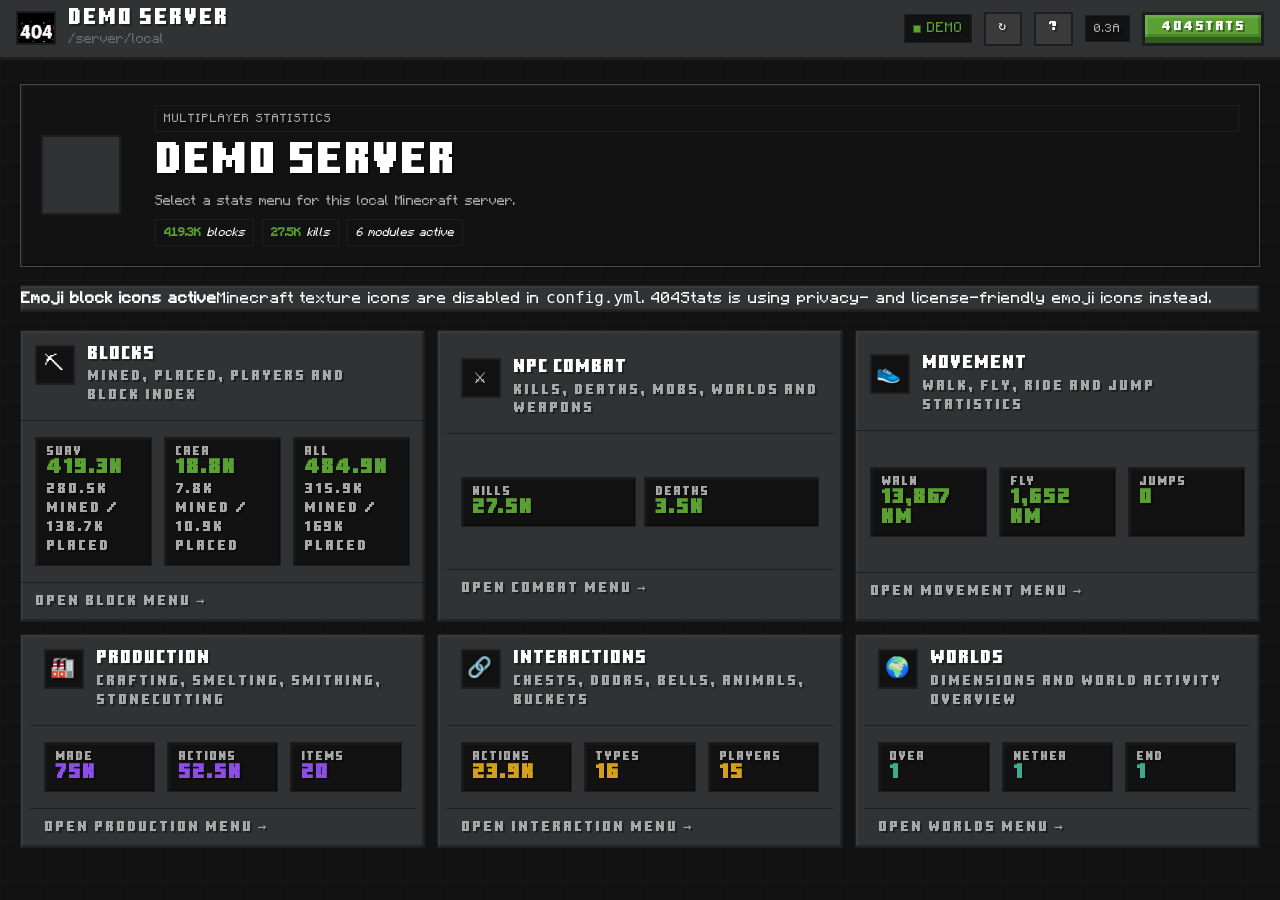
<file: index.html>
<!doctype html>
<html lang="en">
<head>
  <meta charset="UTF-8" />
  <meta name="viewport" content="width=device-width, initial-scale=1.0, viewport-fit=cover" />
  <title>404Stats Demo</title>
  <meta name="theme-color" content="#030507" />
  <link rel="stylesheet" href="styles.css?v=demosite-v1" />
</head>
<body>
  <div class="grid-bg"></div>
  <header class="topbar">
    <div class="brand">
      <div class="logo"><img src="logo-404.svg" alt="404Stats logo" /></div>
      <div><h1 id="serverName">404Stats Demo</h1><p id="serverPath">/server/local</p></div>
    </div>
    <div class="topbar-controls">
      <div class="server-status" id="serverStatus" title="Demo mode — static data, no real server behind this.">
        <span class="status-dot"></span><span class="status-label">Demo</span>
      </div>
      <div class="top-actions"><button class="ghost" id="refreshBtn" title="Refresh page">↻</button><button class="ghost" id="aboutBtn" title="About 404Stats">?</button><span class="alpha-badge" id="versionBadge" title="Demo mode — static data, no real server behind this.">0.3a Demo</span><a class="pill" href="https://mcstats.404gnf.de" target="_blank" rel="noopener noreferrer">404Stats</a></div>
    </div>
  </header>
  <main class="page" id="app"></main>
  <div class="toast" id="toast"></div>
  <script src="demo.js?v=demosite-v1"></script>
</body>
</html>
</file>
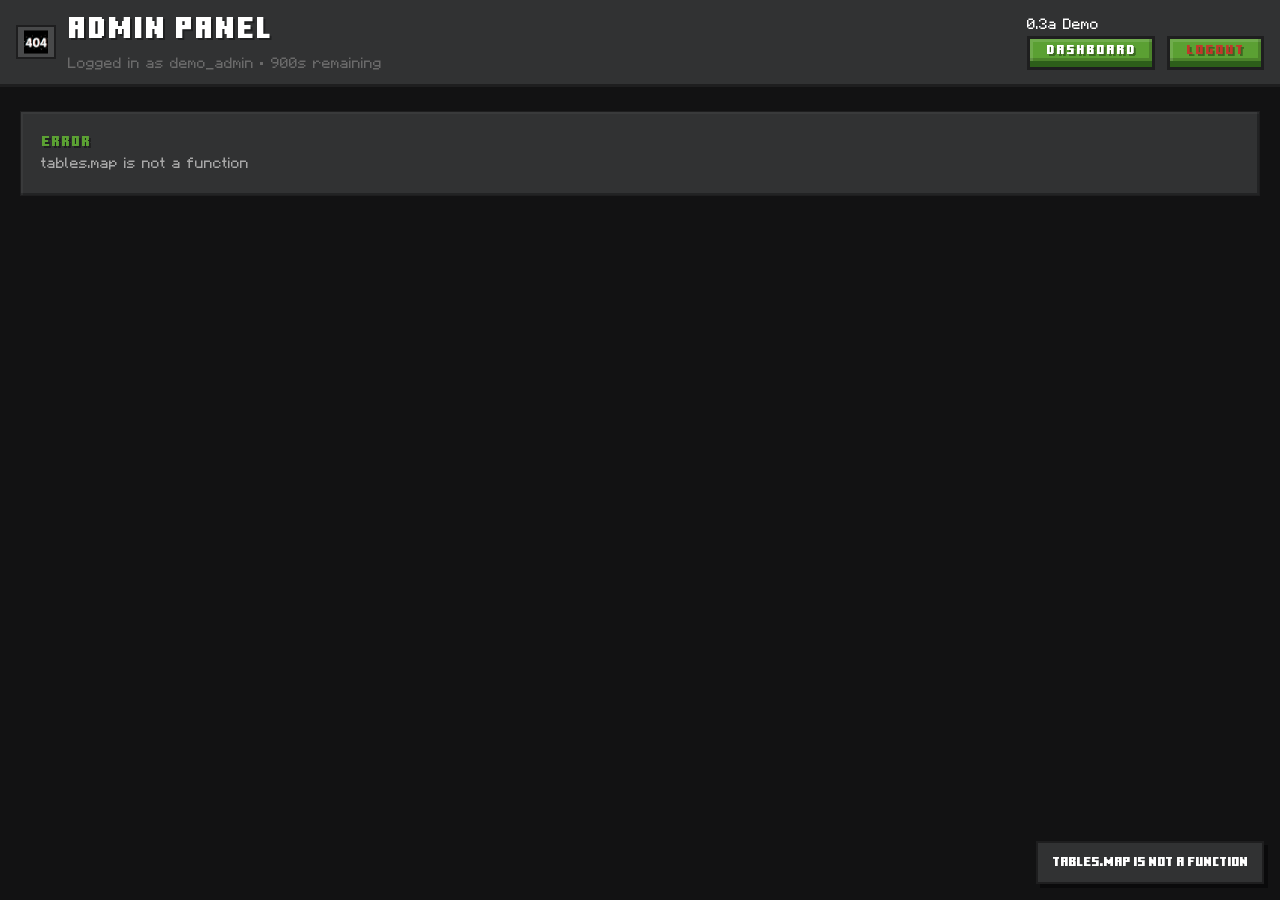
<file: admin/index.html>
<!doctype html>
<html lang="en">
<head>
  <meta charset="UTF-8" />
  <meta name="viewport" content="width=device-width, initial-scale=1.0, viewport-fit=cover" />
  <title>404Stats Admin Demo</title>
  <link rel="stylesheet" href="admin.css?v=demosite-v1" />
</head>
<body>
  <header class="topbar">
    <div class="brand"><div class="logo"><img src="../logo-404.svg" alt="404Stats logo" /></div><div><h1 id="headerTitle">Admin Panel</h1><p id="headerSub">Demo</p></div></div>
    <div class="topbar-right"><span class="alpha-badge" title="Demo mode — static data, no real server behind this.">0.3a Demo</span><div class="top-actions" id="topActions"></div></div>
  </header>
  <main class="page" id="app"></main>
  <div class="toast" id="toast"></div>
  <script src="admin.js?v=demosite-v1"></script>
</body>
</html>
</file>
<file: styles.css>
/* ============================================================
   404STATS — MINECRAFT DESIGN SYSTEM
   ============================================================ */

@font-face {
  font-family: 'MinecraftRegular';
  src: url('/fonts/Minecraft-Regular.otf') format('opentype');
  font-weight: 400;
  font-style: normal;
  font-display: swap;
}

@font-face {
  font-family: 'MinecraftTen';
  src: url('/fonts/Minecraft-Ten.ttf') format('truetype');
  font-weight: 400;
  font-style: normal;
  font-display: swap;
}

/* ---------- Design Tokens ---------- */
:root {
  --mc-bg: #121213;
  --mc-surface: #313233;
  --mc-surface-2: #3A3A3B;
  --mc-surface-3: #48494A;
  --mc-border: #1E1E1F;

  --mc-green: #5BA033;
  --mc-green-dark: #2D5E1A;
  --mc-purple: #8B4FE8;
  --mc-red: #C0392B;
  --mc-red-dark: #7A1A1A;
  --mc-yellow: #D4A017;
  --mc-aqua: #3BAA90;

  --mc-text: #FFFFFF;
  --mc-text-muted: #A8A8A8;
  --mc-text-dim: #6A6A6A;
  --mc-text-dark: #CCCCCC;

  --font-heading: 'MinecraftTen', monospace;
  --font-body: 'MinecraftRegular', monospace;
}

/* ---------- Base ---------- */
* { box-sizing: border-box; }
*::before,
*::after { box-sizing: border-box; }

html,
body,
button,
input,
select,
a {
  font-family: var(--font-body);
  -webkit-font-smoothing: none;
  font-smooth: never;
  text-rendering: optimizeSpeed;
  font-variant-numeric: tabular-nums;
}

img,
.logo,
.avatar,
.block-icon,
.module-icon,
.hero-icon-wrap,
.server-icon-wrap {
  image-rendering: pixelated;
}

body {
  margin: 0;
  min-height: 100vh;
  background: var(--mc-bg);
  color: var(--mc-text);
  font-size: 16px;
  line-height: 1.55;
  color-scheme: dark;
}

h1, h2, h3, p { margin: 0; }

h1, h2, h3,
.hero-title,
.stat-card strong,
.player-title h2,
.subpage-head h2,
.projects-title h2,
.project-detail-title h2,
.about-hero h2,
.world-detail-hero h2 {
  font-family: var(--font-heading);
  letter-spacing: 2px;
  text-shadow: 2px 2px 0 rgba(0, 0, 0, 0.35);
  color: var(--mc-text);
  font-weight: 400;
}

h1 { font-size: 22px; line-height: 1; overflow: hidden; text-overflow: ellipsis; white-space: nowrap; }

/* ---------- Grid Background ---------- */
.grid-bg {
  position: fixed;
  inset: 0;
  z-index: -1;
  background-image:
    linear-gradient(to right,  rgba(255,255,255,0.02) 1px, transparent 1px),
    linear-gradient(to bottom, rgba(255,255,255,0.02) 1px, transparent 1px);
  background-size: 40px 40px;
}

/* ---------- Glitch Text ---------- */
.glitch-text {
  position: relative;
  display: inline-block;
}
.glitch-text::before,
.glitch-text::after {
  content: attr(data-text);
  position: absolute;
  top: 0; left: 0;
  width: 100%;
  overflow: hidden;
  opacity: 0.85;
  will-change: transform, clip-path;
}
.glitch-text::before {
  color: var(--mc-green);
  transform: translate(-1px, 0);
  animation: glitch-1 4s infinite steps(1) alternate-reverse;
  z-index: -1;
}
.glitch-text::after {
  color: var(--mc-purple);
  transform: translate(1px, 0);
  animation: glitch-2 4.5s infinite steps(1) alternate-reverse;
  z-index: -2;
}
@keyframes glitch-1 {
  0%, 90%, 100% { clip-path: inset(0 0 0 0); transform: translate(-1px, 0); }
  92% { clip-path: inset(20% 0 60% 0); transform: translate(-2px, 0); }
  94% { clip-path: inset(50% 0 20% 0); transform: translate(-1px, 1px); }
  96% { clip-path: inset(10% 0 70% 0); transform: translate(0, -1px); }
  98% { clip-path: inset(70% 0 5% 0); transform: translate(-2px, 1px); }
}
@keyframes glitch-2 {
  0%, 90%, 100% { clip-path: inset(0 0 0 0); transform: translate(1px, 0); }
  92% { clip-path: inset(60% 0 20% 0); transform: translate(2px, 0); }
  94% { clip-path: inset(20% 0 50% 0); transform: translate(1px, -1px); }
  96% { clip-path: inset(70% 0 10% 0); transform: translate(0, 1px); }
  98% { clip-path: inset(5% 0 70% 0); transform: translate(2px, -1px); }
}

/* ---------- Topbar ---------- */
.topbar {
  min-height: 60px;
  padding: 8px 16px;
  display: flex;
  align-items: center;
  justify-content: space-between;
  gap: 16px;
  position: sticky;
  top: 0;
  z-index: 20;
  background: var(--mc-surface);
  border-bottom: 3px solid var(--mc-border);
}

.brand,
.topbar-controls,
.top-actions,
.module-top,
.player-title,
.world-card-header,
.project-card-title,
.project-detail-title,
.highlight-main,
.world-detail-hero,
.search-row,
.hero-row,
.projects-title,
.project-controls,
.project-footer-row,
.share-row,
.brand-links,
.about-chip-row,
.seg-stack {
  display: flex;
  align-items: center;
  gap: 12px;
}

.share-row,
.search-row { flex-wrap: wrap; }

.share-row { padding: 8px; }

.brand { min-width: 0; }
.brand > div:last-child { min-width: 0; }

.logo {
  width: 40px;
  height: 34px;
  flex: 0 0 40px;
  display: grid;
  place-items: center;
  overflow: hidden;
  background: var(--mc-surface-3);
  border: 2px solid var(--mc-border);
}
.logo img,
.hero-icon-wrap img,
.server-icon-wrap img,
.block-icon img,
.player-head {
  display: block;
  max-width: 100%;
  max-height: 100%;
  object-fit: contain;
}

/* ---------- Page ---------- */
.page {
  width: min(100%, 1400px);
  margin: 0 auto;
  padding: 24px 20px 44px;
  display: grid;
  gap: 18px;
}

/* ---------- Panels & Cards ---------- */
.panel,
.stat-card,
.module-card,
.project-card,
.world-card,
.rank-card,
.hall-card,
.fact,
.asset-notice,
.share-row,
.search-results,
.tech-info,
.privacy-list div,
.login-panel,
.telemetry-hero,
.landing-hero {
  background: var(--mc-surface);
  border: 1px solid var(--mc-border);
  box-shadow:
    inset 2px 2px 0 rgba(255, 255, 255, 0.04),
    inset -2px -2px 0 rgba(0, 0, 0, 0.3);
  color: var(--mc-text);
  border-radius: 0px;
}

.panel,
.project-card,
.world-card,
.rank-card,
.hall-card { padding: 20px; }

.panel h2,
.login-kicker,
.dev-badge,
.hero-badge,
.alpha-badge,
.status-label,
.module-stats span,
.stat-card span,
.rank-card span,
.world-stat-label,
.biome-dim-group h3,
.tech-info-grid h3 {
  color: var(--mc-green);
  text-shadow: 2px 2px 0 rgba(0, 0, 0, 0.35);
  font-size: 14px;
  font-weight: 400;
  letter-spacing: 1px;
  text-transform: uppercase;
}

/* ---------- 3D Minecraft Button ---------- */
button,
.pill,
.share-row a,
.brand-links a,
.back-link-button,
.compact-action,
.project-back-server {
  display: inline-flex;
  align-items: center;
  justify-content: center;
  gap: 6px;
  min-height: 34px;
  padding: 4px 16px 9px 16px;
  font-family: var(--font-heading);
  font-weight: 400;
  letter-spacing: 2px;
  font-size: 13px;
  color: var(--mc-text);
  background: var(--mc-green);
  border: 3px solid var(--mc-border);
  box-shadow:
    inset 0 -6px 0 0 var(--mc-green-dark),
    inset 3px 3px 0 rgba(255, 255, 255, 0.12),
    inset -3px -9px 0 rgba(0, 0, 0, 0.18);
  text-shadow: 2px 2px 0 rgba(0, 0, 0, 0.35);
  text-decoration: none;
  cursor: pointer;
  border-radius: 0px;
  transition: background-color 0.1s;
  line-height: 1;
}

button:hover,
.pill:hover,
.share-row a:hover,
.brand-links a:hover,
.back-link-button:hover,
.compact-action:hover,
.project-back-server:hover {
  background: hsl(105 55% 26%);
}

button:active,
.pill:active,
.share-row a:active,
.brand-links a:active {
  box-shadow:
    inset 0 0 0 0 var(--mc-green-dark),
    inset 3px 3px 0 rgba(255, 255, 255, 0.12),
    inset -3px -3px 0 rgba(0, 0, 0, 0.18);
  position: relative;
  top: 2px;
}

button:focus-visible,
.pill:focus-visible,
a:focus-visible,
input:focus-visible,
select:focus-visible {
  outline: 3px solid var(--mc-purple);
  outline-offset: 3px;
  border-radius: 0px;
}

button:disabled,
.module-card.disabled {
  cursor: not-allowed;
  opacity: 0.35;
  pointer-events: none;
  filter: grayscale(0.4);
}

/* ---------- Ghost / Link buttons ---------- */
.ghost,
.back-link-button,
.compact-action,
.project-back-server {
  background: var(--mc-surface-2);
  box-shadow: none;
  border: 2px solid var(--mc-border);
  padding: 4px 12px 8px 12px;
}
.ghost:hover,
.back-link-button:hover,
.compact-action:hover,
.project-back-server:hover {
  background: var(--mc-surface-3);
  color: var(--mc-green);
  text-shadow: 2px 2px 0 rgba(0, 0, 0, 0.35);
}

/* ---------- Inputs ---------- */
input,
select {
  min-height: 36px;
  padding: 6px 10px;
  background: var(--mc-bg);
  border: 3px solid var(--mc-border);
  box-shadow: inset 0 -4px 0 rgba(0, 0, 0, 0.3);
  color: var(--mc-text);
  font-size: 15px;
  border-radius: 0px;
  font-family: var(--font-body);
}
input:focus,
select:focus {
  outline: none;
  border-color: var(--mc-green);
}
input::placeholder { color: var(--mc-text-dim); }

/* ---------- Badges / Chips ---------- */
.server-status,
.alpha-badge,
.dev-badge,
.hero-badge,
.hero-stat,
.about-chip-row span {
  display: inline-flex;
  align-items: center;
  gap: 6px;
  padding: 3px 8px;
  background: var(--mc-bg);
  border: 1px solid var(--mc-border);
  border-radius: 0px;
  font-size: 12px;
  color: var(--mc-text-muted);
}

.hero-stat { color: var(--mc-text); }
.hero-stat b { color: var(--mc-green); }

.status-dot {
  width: 8px;
  height: 8px;
  background: var(--mc-green);
  border: 1px solid var(--mc-green-dark);
}

/* ---------- Grids ---------- */
.cards,
.rank-cards,
.module-stats.three,
.project-card-stats,
.achievement-grid,
.world-stats-grid,
.privacy-list,
.tech-info-grid,
.biome-grid-inner {
  display: grid;
  grid-template-columns: repeat(3, minmax(0, 1fr));
  gap: 12px;
}

.two-col,
.bottom,
.about-feature-grid,
.projects-grid {
  display: grid;
  grid-template-columns: repeat(2, minmax(0, 1fr));
  gap: 14px;
}

.module-grid {
  display: grid;
  grid-template-columns: repeat(auto-fit, minmax(380px, 1fr));
  gap: 12px;
}

.panels-grid,
.worlds-grid {
  display: grid;
  grid-template-columns: repeat(auto-fit, minmax(280px, 1fr));
  gap: 14px;
}

/* ---------- Hero ---------- */
.telemetry-hero,
.landing-hero {
  display: grid;
  grid-template-columns: 96px minmax(0, 1fr);
  align-items: center;
  gap: 18px;
  padding: 20px;
  background: var(--mc-bg);
  border-color: var(--mc-surface-3);
}

.hero-title {
  color: var(--mc-text);
  text-shadow: 2px 2px 0 rgba(0, 0, 0, 0.5);
  font-size: clamp(30px, 3.5vw, 48px);
  line-height: 1;
}

.hero-content { display: grid; gap: 8px; min-width: 0; }
.hero-sub { max-width: 70ch; color: var(--mc-text-muted); }
.hero-quick-stats { display: flex; flex-wrap: wrap; gap: 8px; }

.hero-icon-wrap,
.server-icon-wrap,
.about-logo {
  width: 80px;
  height: 80px;
  padding: 6px;
  display: grid;
  place-items: center;
  background: var(--mc-surface);
  border: 2px solid var(--mc-border);
  overflow: hidden;
}
.about-logo { width: 100%; height: auto; }

/* ---------- Module Cards ---------- */
.module-card {
  min-height: 120px;
  padding: 0;
  display: grid;
  grid-template-rows: auto auto auto;
  text-align: left;
  color: var(--mc-text);
  font-size: 13px;
  line-height: 1.3;
  overflow: hidden;
  cursor: pointer;
  background: var(--mc-surface);
  border-color: var(--mc-border);
  transition: background-color 0.15s, border-color 0.15s;
}
.module-card:hover {
  background: var(--mc-surface-2);
  border-color: var(--mc-green);
  box-shadow:
    inset 2px 2px 0 rgba(255, 255, 255, 0.05),
    inset -2px -2px 0 rgba(0, 0, 0, 0.3),
    0 0 8px rgba(91, 160, 51, 0.08);
}

.module-top {
  padding: 14px;
  border-bottom: 1px solid var(--mc-border);
  align-items: flex-start;
  min-width: 0;
}
.module-top > div { min-width: 0; display: grid; gap: 4px; }

.module-top strong {
  color: var(--mc-text);
  display: block;
  font-size: 18px;
  font-weight: 400;
  line-height: 1.1;
  overflow-wrap: anywhere;
  font-family: var(--font-heading);
  letter-spacing: 1px;
}

.module-top small {
  display: block;
  max-width: 34ch;
  color: var(--mc-text-muted);
  font-size: 12px;
  line-height: 1.3;
}

/* ---------- Module Icon ---------- */
.module-icon,
.block-icon,
.avatar,
.big-avatar,
.world-env-icon,
.world-detail-icon {
  width: 40px;
  height: 40px;
  flex: 0 0 40px;
  display: grid;
  place-items: center;
  background: var(--mc-bg);
  border: 2px solid var(--mc-border);
  color: var(--mc-text);
  overflow: hidden;
  font-size: 20px;
}
.big-avatar,
.world-detail-icon { width: 64px; height: 64px; flex-basis: 64px; font-size: 28px; }

/* ---------- Module Stats ---------- */
.module-stats {
  display: grid;
  gap: 8px;
  padding: 10px 14px;
}
.module-stats.two { grid-template-columns: repeat(2, minmax(0, 1fr)); }
.module-stats.three { grid-template-columns: repeat(3, minmax(80px, 1fr)); }

.module-stats div,
.world-stat,
.biome-card,
.achievement,
.contributor-row,
.combat-item-row,
.player-row,
.search-result,
.block-index-row {
  padding: 8px 10px;
  background: var(--mc-bg);
  border: 1px solid var(--mc-border);
  box-shadow:
    inset 2px 2px 0 rgba(255, 255, 255, 0.03),
    inset -2px -2px 0 rgba(0, 0, 0, 0.2);
  color: var(--mc-text);
  min-width: 0;
  overflow: hidden;
}

.module-stats span,
.module-stats b,
.module-stats small { display: block; }

.module-stats span {
  color: var(--mc-text-muted);
  font-size: 12px;
  line-height: 1;
  text-transform: uppercase;
  letter-spacing: 1px;
  overflow: hidden;
  text-overflow: ellipsis;
  white-space: nowrap;
}

.module-stats b {
  font-size: 20px;
  line-height: 1;
  font-family: var(--font-heading);
}

.module-stats small {
  margin-top: 3px;
  color: var(--mc-text-dim);
  font-size: 12px;
  line-height: 1.2;
}

/* Semantic stat colors */
.module-stats b,
.stat-card strong,
.world-stat b,
.numbers .m,
.m,
.cyan-text { color: var(--mc-green) !important; }
.numbers .p,
.p,
.stat-card.pink strong,
.world-stat-secondary { color: var(--mc-red) !important; }

.module-card.production-module .module-stats b { color: var(--mc-purple) !important; }
.module-card.worlds-module .module-stats b { color: var(--mc-aqua) !important; }
.module-card.interactions-module .module-stats b { color: var(--mc-yellow) !important; }

.module-action {
  padding: 10px 14px;
  border-top: 1px solid var(--mc-border);
  color: var(--mc-text-muted);
  font-size: 14px;
  font-weight: 400;
}

/* ---------- Stat Cards ---------- */
.stat-card { padding: 16px; min-height: 110px; }
.stat-card strong {
  display: block;
  font-size: 42px;
  line-height: 0.95;
  font-family: var(--font-heading);
  text-shadow: 2px 2px 0 rgba(0, 0, 0, 0.35);
}
.stat-card small { display: block; margin-top: 6px; color: var(--mc-text-muted); font-size: 13px; }

/* ---------- Quadratic Donut Charts ---------- */
.donut-wrap {
  display: grid;
  grid-template-columns: minmax(144px, 154px) minmax(0, 1fr);
  align-items: start;
  gap: 16px;
  min-width: 0;
}

.donut {
  width: min(150px, 100%);
  aspect-ratio: 1;
  margin: auto;
  padding: 8px;
  border: 2px solid var(--mc-border);
  background: var(--mc-bg);
  overflow: hidden;
  contain: layout paint;
}

.donut.quad-donut {
  display: grid;
  grid-template-columns: repeat(8, 1fr);
  grid-template-rows: repeat(8, 1fr);
  gap: 2px;
  padding: 7px;
  background: var(--mc-bg);
  height: auto;
}

.quad-donut-cell {
  display: block;
  border: 1px solid var(--mc-border);
  min-width: 0;
  min-height: 0;
}

.quad-donut-cell.fill {
  border-color: rgba(0,0,0,0.3);
}

.quad-donut-cell.hole {
  background: var(--mc-surface-3);
  border-color: var(--mc-border);
  opacity: 0.5;
}

.donut.empty-chart {
  display: grid;
  place-items: center;
  gap: 4px;
  padding: 12px;
  background: var(--mc-surface);
  color: var(--mc-text);
  text-align: center;
  aspect-ratio: auto;
  min-height: 90px;
}
.empty-chart-icon {
  width: 40px;
  height: 40px;
  display: grid;
  place-items: center;
  background: var(--mc-bg);
  border: 2px solid var(--mc-border);
  color: var(--mc-aqua);
  font-size: 20px;
  font-weight: 400;
}
.empty-chart-label {
  color: var(--mc-text-dim);
  font-size: 12px;
  line-height: 1.1;
}

/* ---------- Legend ---------- */
.legend,
.facts,
.player-list,
.block-list,
.entity-list,
.project-card-lines,
.move-type-list,
.project-contributors,
.block-index-list,
.biome-grid {
  display: grid;
  gap: 8px;
}

.legend-row,
.block-row,
.block-index-row,
.combat-item-row,
.contributor-row,
.player-row,
.search-result,
.hall-card {
  display: grid;
  align-items: center;
  gap: 10px;
}

.legend-row {
  grid-template-columns: minmax(0, 1fr) auto;
  min-width: 0;
  color: var(--mc-text-muted);
  font-size: 14px;
}
.legend-row strong { color: var(--mc-text); font-weight: 400; }

.player-row,
.search-result { grid-template-columns: 40px minmax(0, 1fr) auto; }
.block-row { grid-template-columns: minmax(160px, 260px) minmax(160px, 1fr) auto; }
.combat-item-row { grid-template-columns: 40px minmax(0, 1fr) auto; }
.hall-card { grid-template-columns: 30px 40px minmax(0, 1fr) auto; }
.contributor-row { grid-template-columns: 30px 40px minmax(0, 1fr) auto; }

.legend-label {
  display: flex;
  align-items: center;
  gap: 8px;
  min-width: 0;
  overflow: hidden;
  text-overflow: ellipsis;
  white-space: nowrap;
}

.swatch,
.dot {
  width: 12px;
  height: 12px;
  flex: 0 0 12px;
  display: inline-block;
  border: 2px solid var(--mc-border);
  vertical-align: middle;
}
.cyan-dot { background: var(--mc-green); }
.pink-dot { background: var(--mc-red); }

.block-name span,
.block-index-name strong,
.player-name,
.hall-main strong,
.world-card-header strong {
  overflow: hidden;
  text-overflow: ellipsis;
  white-space: nowrap;
}

.player-name,
.world-card-header strong,
.block-name span,
.biome-card span {
  overflow-wrap: anywhere;
  word-break: break-word;
  hyphens: auto;
}

/* ---------- Bars ---------- */
.bar,
.mini-bar,
.achievement-progress {
  height: 20px;
  display: flex;
  overflow: hidden;
  background: var(--mc-bg);
  border: 1px solid var(--mc-border);
}
.mini-bar,
.achievement-progress { height: 6px; }
.bar-mined,
.trend-bar-mined,
.point-mined { background: var(--mc-green); fill: var(--mc-green); }
.bar-placed,
.trend-bar-placed,
.point-placed { background: var(--mc-red); fill: var(--mc-red); }
.axis { stroke: var(--mc-surface-3); stroke-width: 2; }
.line-mined,
.line-placed { fill: none; stroke-width: 3; stroke-linecap: square; stroke-linejoin: miter; }
.line-mined { stroke: var(--mc-green); }
.line-placed { stroke: var(--mc-red); }

.chart { min-height: 260px; height: 260px; }
.chart svg { width: 100%; height: 100%; overflow: visible; }

/* ---------- Search ---------- */
.search-wrapper { position: relative; flex: 1 1 220px; min-width: 0; }
.search-wrapper input { width: 100%; }
.search-results {
  position: absolute;
  top: calc(100% + 6px);
  left: 0; right: 0;
  z-index: 30;
  max-height: 320px;
  overflow: auto;
  padding: 6px;
  background: var(--mc-surface);
}

/* ---------- States ---------- */
.hidden { display: none !important; }
.empty,
.loading,
.search-empty {
  color: var(--mc-text-dim);
  padding: 24px;
  text-align: center;
  font-size: 15px;
  line-height: 1.4;
}
.empty-fact { color: var(--mc-text-muted); font-size: 15px; }

#serverPath,
p,
.muted,
.module-top small,
.module-stats small,
.player-total,
.world-card-header small,
.world-stat small,
.search-result small,
.hall-main small,
.hall-total small,
.block-index-name small {
  color: var(--mc-text-muted);
  font-size: 14px;
  line-height: 1.35;
}
.topbar #serverPath { color: var(--mc-text-dim); }

/* ---------- Sections ---------- */
.subpage-head,
.projects-head,
.player-hero {
  display: flex;
  justify-content: space-between;
  align-items: flex-start;
  gap: 14px;
}
.subpage-head h2,
.projects-title h2,
.player-title h2,
.world-detail-hero h2,
.about-hero h2 { font-size: 36px; }

/* ---------- Segmented controls ---------- */
.seg,
.segmented {
  display: flex;
  flex-wrap: wrap;
  gap: 3px;
  padding: 3px;
  background: var(--mc-bg);
  border: 1px solid var(--mc-border);
}
.seg button,
.segmented button {
  border-width: 2px;
  background: var(--mc-surface);
  box-shadow: none;
  padding: 3px 10px 7px 10px;
  font-size: 12px;
  color: var(--mc-text-muted);
}
.seg button:hover,
.segmented button:hover {
  background: var(--mc-surface-2);
  color: var(--mc-text);
}

.seg button.active,
.segmented button.active,
.unit-toggle button.active,
.entity-toggle button.active {
  background: var(--mc-green);
  box-shadow:
    inset 0 -4px 0 0 var(--mc-green-dark),
    inset 2px 2px 0 rgba(255, 255, 255, 0.1),
    inset -2px -6px 0 rgba(0, 0, 0, 0.15);
  color: var(--mc-text);
  text-shadow: 2px 2px 0 rgba(0, 0, 0, 0.35);
}

/* ---------- Toast ---------- */
.toast {
  position: fixed;
  right: 16px;
  bottom: 16px;
  z-index: 60;
  padding: 10px 14px;
  background: var(--mc-surface);
  border: 2px solid var(--mc-border);
  color: var(--mc-text);
  box-shadow: 4px 4px 0 rgba(0, 0, 0, 0.4);
  opacity: 0;
  transform: translateY(8px);
  transition: opacity 0.2s, transform 0.2s;
  font-family: var(--font-heading);
  font-size: 13px;
}
.toast.show { opacity: 1; transform: translateY(0); }

/* ---------- Avatars ---------- */
.player-head.big { width: 64px; height: 64px; }
.player-head.mini { width: 28px; height: 28px; }
.avatar.mini { width: 28px; height: 28px; flex-basis: 28px; }

.world-card.clickable,
.player-row.clickable,
.project-card { cursor: pointer; }

.world-card-footer,
.world-card-name-row,
.project-card-lines div,
.project-footer-row,
.panel-title-row,
.mini-legend {
  display: flex;
  align-items: center;
  justify-content: space-between;
  gap: 10px;
}

.world-card-footer,
.world-card-name-row {
  margin-top: 10px;
  padding-top: 8px;
  border-top: 1px solid var(--mc-border);
}

.world-raw-name,
.world-raw-name-inline {
  font-family: var(--font-body);
  color: var(--mc-text-dim);
}

/* ---------- Data Table ---------- */
.data-table {
  width: 100%;
  border-collapse: collapse;
  color: var(--mc-text);
}
.data-table th,
.data-table td {
  padding: 6px 8px;
  border: 1px solid var(--mc-border);
  text-align: left;
}
.table-wrap { overflow-x: auto; }

/* ---------- Biome Grid ---------- */
.biome-grid { gap: 14px; }
.biome-dim-group { display: grid; gap: 6px; }
.biome-dim-group h3 {
  display: flex;
  align-items: center;
  justify-content: space-between;
  gap: 8px;
  font-size: 14px;
}
.biome-dim-group h3 small {
  color: var(--mc-text-dim);
  font-size: 12px;
  text-shadow: none;
}

.biome-card {
  min-height: 72px;
  padding: 10px 6px;
  display: grid;
  grid-template-rows: auto 1fr auto;
  align-items: center;
  justify-items: center;
  gap: 3px;
  text-align: center;
  background: var(--mc-bg);
  border: 1px solid var(--mc-border);
}
.biome-card.locked {
  opacity: 0.35;
  color: var(--mc-text-dim);
}
.biome-card.locked small { opacity: 0.6; }

.biome-card.unlocked {
  background: hsl(105 55% 12%);
  border-color: var(--mc-green);
  box-shadow:
    inset 2px 2px 0 rgba(255, 255, 255, 0.05),
    inset -2px -2px 0 rgba(0, 0, 0, 0.2),
    0 0 6px rgba(91, 160, 51, 0.2);
  color: var(--mc-green);
}

.biome-emoji { font-size: 20px; line-height: 1; }
.biome-card span { font-size: 13px; }

.biome-card small {
  padding: 2px 5px;
  background: var(--mc-surface);
  border: 1px solid var(--mc-border);
  color: var(--mc-text-muted);
  font-size: 12px;
  line-height: 1;
}

/* ---------- Scrollbar ---------- */
::-webkit-scrollbar { width: 10px; height: 10px; }
::-webkit-scrollbar-track { background: var(--mc-bg); }
::-webkit-scrollbar-thumb { background: var(--mc-surface-3); border: 2px solid var(--mc-border); }
::-webkit-scrollbar-thumb:hover { background: var(--mc-surface-2); }

/* ============ RESPONSIVE ============ */

/* Tablet — 900px and below */
@media (max-width: 900px) {
  .topbar,
  .topbar-controls,
  .subpage-head,
  .projects-head,
  .player-hero,
  .project-controls,
  .project-footer-row {
    align-items: flex-start;
    flex-direction: column;
  }
  .top-actions,
  .seg-stack,
  .search-row { width: 100%; flex-wrap: wrap; }
  .page { padding: 14px 10px 40px; }
  .cards,
  .two-col,
  .bottom,
  .about-feature-grid,
  .projects-grid,
  .rank-cards,
  .achievement-grid,
  .world-stats-grid,
  .telemetry-hero,
  .landing-hero { grid-template-columns: 1fr; }
  .module-grid { grid-template-columns: 1fr; }

  .block-row,
  .block-index-row,
  .combat-item-row,
  .contributor-row,
  .player-row,
  .search-result,
  .hall-card {
    grid-template-columns: 44px minmax(0, 1fr);
  }
  .block-row .bar,
  .block-index-row .bar,
  .block-row .numbers,
  .block-index-row .numbers,
  .combat-item-row b,
  .player-row strong,
  .search-result b,
  .hall-total,
  .contributor-row .numbers {
    grid-column: 2;
    justify-self: start;
    text-align: left;
  }

  .module-stats.three { grid-template-columns: repeat(3, minmax(72px, 1fr)); }
  .donut-wrap { grid-template-columns: 1fr; }
  .hero-title { font-size: clamp(26px, 5vw, 36px); }

  .subpage-head h2,
  .projects-title h2,
  .player-title h2,
  .world-detail-hero h2,
  .about-hero h2 { font-size: clamp(22px, 4vw, 28px); }

  .telemetry-hero,
  .landing-hero { grid-template-columns: 72px minmax(0, 1fr); gap: 12px; padding: 14px; }
  .hero-icon-wrap,
  .server-icon-wrap { width: 64px; height: 64px; }

  /* Better legibility on mobile */
  .module-stats span { font-size: 13px; }
  .module-stats small { font-size: 12px; }
  .biome-card span { font-size: 13px; }
  .biome-card small { font-size: 12px; }
  .seg button,
  .segmented button { font-size: 13px; padding: 5px 12px 9px 12px; }
  .legend-row { font-size: 15px; }
  .legend-row strong { font-size: 14px; }

  .donut { width: min(160px, 100%); }
  .donut.empty-chart { min-height: 110px; }

  .worlds-grid { grid-template-columns: 1fr; }
}

/* Phone — 640px and below */
@media (max-width: 640px) {
  .cards,
  .module-stats.three,
  .module-stats.two { grid-template-columns: 1fr; }

  .page { padding: 12px 8px 36px; }
  .telemetry-hero,
  .landing-hero { padding: 12px; gap: 10px; }

  .donut-wrap { grid-template-columns: 1fr; }

  /* Stack world stat cards on phone */
  .world-stats-grid { grid-template-columns: repeat(2, minmax(0, 1fr)); }

  /* Ensure biome grid reflows at small widths */
  .biome-grid-inner { grid-template-columns: repeat(2, minmax(0, 1fr)); }

  .glitch-text::before,
  .glitch-text::after { animation: none; opacity: 0; }

  /* Avoid button text breaking mid-word */
  button, .pill { white-space: nowrap; }
  .seg,
  .segmented { overflow-x: auto; -webkit-overflow-scrolling: touch; }
}

/* Small phone — 400px and below */
@media (max-width: 400px) {
  .hero-title { font-size: 24px; }
  .telemetry-hero,
  .landing-hero { grid-template-columns: 1fr; justify-items: center; text-align: center; }
  .hero-icon-wrap,
  .server-icon-wrap { width: 56px; height: 56px; }

  .biome-grid-inner { grid-template-columns: 1fr 1fr; }
  .donut { width: 100%; }
}

/* ---------- Touch & Input Adaptation ---------- */
@media (pointer: coarse) {
  button,
  .pill,
  .share-row a,
  .brand-links a {
    min-height: 44px;
    padding: 6px 18px 12px 18px;
    font-size: 14px;
  }
  input,
  select { min-height: 44px; padding: 8px 12px; }
  .seg button,
  .segmented button { padding: 6px 14px 10px 14px; }

  .player-row,
  .search-result { min-height: 44px; }
  .module-card { min-height: 130px; }
}

@media (hover: hover) {
  .module-card:hover {
    background: var(--mc-surface-2);
    border-color: var(--mc-green);
    box-shadow:
      inset 2px 2px 0 rgba(255, 255, 255, 0.05),
      inset -2px -2px 0 rgba(0, 0, 0, 0.3),
      0 0 8px rgba(91, 160, 51, 0.08);
  }
}

/* ---------- Safe Area ---------- */
@supports (padding-bottom: env(safe-area-inset-bottom, 0)) {
  .page { padding-bottom: max(44px, env(safe-area-inset-bottom, 0) + 20px); }
  .toast { bottom: max(16px, env(safe-area-inset-bottom, 0) + 8px); }
}

/* ---------- Reduced Motion ---------- */
@media (prefers-reduced-motion: reduce) {
  *, *::before, *::after {
    transition: none !important;
    animation: none !important;
  }
  .glitch-text::before,
  .glitch-text::after { animation: none; opacity: 0; }
  .module-card { transition: none; }
}
</file>
<file: admin/admin.css>
/* ============================================================
   404STATS ADMIN — MINECRAFT DESIGN SYSTEM
   ============================================================ */

@font-face {
  font-family: 'MinecraftRegular';
  src: url('/fonts/Minecraft-Regular.otf') format('opentype');
  font-weight: 400;
  font-style: normal;
  font-display: swap;
}

@font-face {
  font-family: 'MinecraftTen';
  src: url('/fonts/Minecraft-Ten.ttf') format('truetype');
  font-weight: 400;
  font-style: normal;
  font-display: swap;
}

/* ---------- Design Tokens ---------- */
:root {
  --mc-bg: #121213;
  --mc-surface: #313233;
  --mc-surface-2: #3A3A3B;
  --mc-surface-3: #48494A;
  --mc-border: #1E1E1F;

  --mc-green: #5BA033;
  --mc-green-dark: #2D5E1A;
  --mc-purple: #8B4FE8;
  --mc-red: #C0392B;

  --mc-text: #FFFFFF;
  --mc-text-muted: #A8A8A8;
  --mc-text-dim: #6A6A6A;
  --mc-text-dark: #CCCCCC;

  --font-heading: 'MinecraftTen', monospace;
  --font-body: 'MinecraftRegular', monospace;
}

/* ---------- Base ---------- */
* { box-sizing: border-box; }

html,
body,
button,
input,
select,
a {
  font-family: var(--font-body);
  -webkit-font-smoothing: none;
  font-smooth: never;
  text-rendering: optimizeSpeed;
  font-variant-numeric: tabular-nums;
}
img,
.logo { image-rendering: pixelated; }

body {
  margin: 0;
  min-height: 100vh;
  background: var(--mc-bg);
  color: var(--mc-text);
  font-size: 15px;
  line-height: 1.5;
  color-scheme: dark;
}

h1, h2, p { margin: 0; }

h1, h2,
.stat-card strong,
.db-info-grid strong {
  font-family: var(--font-heading);
  letter-spacing: 2px;
  text-shadow: 2px 2px 0 rgba(0, 0, 0, 0.35);
  color: var(--mc-text);
  font-weight: 400;
}

p,
.stat-card span,
.stat-card small,
.db-info-grid span,
.db-info-grid code,
.row-num,
.scroll-hint {
  color: var(--mc-text-muted);
}

/* ---------- Topbar ---------- */
.topbar {
  min-height: 60px;
  padding: 8px 16px;
  display: flex;
  align-items: center;
  justify-content: space-between;
  gap: 16px;
  position: sticky;
  top: 0;
  z-index: 20;
  background: var(--mc-surface);
  border-bottom: 3px solid var(--mc-border);
}
.brand,
.top-actions,
.search-row {
  display: flex;
  align-items: center;
  gap: 12px;
}
.topbar p { color: var(--mc-text-dim); }

.logo {
  width: 40px;
  height: 34px;
  display: grid;
  place-items: center;
  overflow: hidden;
  background: var(--mc-surface-3);
  border: 2px solid var(--mc-border);
}
.logo img { max-width: 80%; max-height: 80%; }

/* ---------- Page ---------- */
.page {
  width: min(100%, 1440px);
  margin: 0 auto;
  padding: 24px 20px 44px;
  display: grid;
  gap: 16px;
}

/* ---------- Panels ---------- */
.panel,
.stat-card,
.login-panel,
.db-info-grid div,
.delete-result {
  padding: 20px;
  background: var(--mc-surface);
  border: 1px solid var(--mc-border);
  box-shadow:
    inset 2px 2px 0 rgba(255, 255, 255, 0.04),
    inset -2px -2px 0 rgba(0, 0, 0, 0.3);
  color: var(--mc-text);
  border-radius: 0px;
}

.panel h2,
.login-kicker,
.data-table th {
  color: var(--mc-green);
  text-shadow: 2px 2px 0 rgba(0, 0, 0, 0.35);
  font-size: 14px;
  font-weight: 400;
  text-transform: uppercase;
  letter-spacing: 1px;
}

/* ---------- 3D Minecraft Button ---------- */
button,
.pill {
  display: inline-flex;
  align-items: center;
  justify-content: center;
  gap: 6px;
  min-height: 34px;
  padding: 4px 16px 9px 16px;
  font-family: var(--font-heading);
  font-weight: 400;
  letter-spacing: 2px;
  font-size: 13px;
  color: var(--mc-text);
  background: var(--mc-green);
  border: 3px solid var(--mc-border);
  box-shadow:
    inset 0 -6px 0 0 var(--mc-green-dark),
    inset 3px 3px 0 rgba(255, 255, 255, 0.12),
    inset -3px -9px 0 rgba(0, 0, 0, 0.18);
  text-shadow: 2px 2px 0 rgba(0, 0, 0, 0.35);
  text-decoration: none;
  cursor: pointer;
  border-radius: 0px;
  transition: background-color 0.1s;
  line-height: 1;
}

button:hover,
.pill:hover {
  background: hsl(105 55% 26%);
}

button:active,
.pill:active {
  box-shadow:
    inset 0 0 0 0 var(--mc-green-dark),
    inset 3px 3px 0 rgba(255, 255, 255, 0.12),
    inset -3px -3px 0 rgba(0, 0, 0, 0.18);
  position: relative;
  top: 2px;
}

button.warn { color: var(--mc-red); }

/* ---------- Inputs ---------- */
input,
select {
  min-height: 36px;
  padding: 6px 10px;
  background: var(--mc-bg);
  border: 3px solid var(--mc-border);
  box-shadow: inset 0 -4px 0 rgba(0, 0, 0, 0.3);
  color: var(--mc-text);
  font-size: 15px;
  border-radius: 0px;
  font-family: var(--font-body);
}
input:focus,
select:focus {
  outline: none;
  border-color: var(--mc-green);
}

/* ---------- Grids ---------- */
.cards,
.db-info-grid {
  display: grid;
  grid-template-columns: repeat(4, minmax(0, 1fr));
  gap: 12px;
}
.two-col {
  display: grid;
  grid-template-columns: repeat(2, minmax(0, 1fr));
  gap: 14px;
}

.login-shell {
  min-height: calc(100vh - 160px);
  display: grid;
  place-items: center;
}
.login-panel { width: min(100%, 480px); }
.login-panel form { display: grid; grid-template-columns: 1fr 1fr auto; gap: 10px; margin-top: 14px; }
.login-error,
.delete-result.err { color: var(--mc-red); }
.delete-result.ok { color: var(--mc-green); }

.search-row { flex-wrap: wrap; }
.search-row input { flex: 1 1 200px; }

/* ---------- Table ---------- */
.table-wrap { overflow-x: auto; }
.data-table { width: 100%; border-collapse: collapse; color: var(--mc-text); }
.data-table th,
.data-table td {
  padding: 6px 8px;
  border: 1px solid var(--mc-border);
  text-align: left;
  white-space: nowrap;
}
.data-table tr:hover td { background: var(--mc-surface-2); }

/* ---------- Stat Cards ---------- */
.stat-card { padding: 16px; }
.stat-card strong { font-family: var(--font-heading); font-size: 36px; }

/* ---------- Toast ---------- */
.toast {
  position: fixed;
  right: 16px;
  bottom: 16px;
  z-index: 50;
  padding: 10px 14px;
  background: var(--mc-surface);
  border: 2px solid var(--mc-border);
  color: var(--mc-text);
  box-shadow: 4px 4px 0 rgba(0, 0, 0, 0.4);
  opacity: 0;
  transform: translateY(8px);
  transition: opacity 0.2s, transform 0.2s;
  font-family: var(--font-heading);
  font-size: 13px;
}
.toast.show { opacity: 1; transform: translateY(0); }

/* ---------- Scrollbar ---------- */
::-webkit-scrollbar { width: 10px; height: 10px; }
::-webkit-scrollbar-track { background: var(--mc-bg); }
::-webkit-scrollbar-thumb { background: var(--mc-surface-3); border: 2px solid var(--mc-border); }
::-webkit-scrollbar-thumb:hover { background: var(--mc-surface-2); }

/* ============ RESPONSIVE ============ */
@media (max-width: 900px) {
  .topbar,
  .search-row { align-items: flex-start; flex-direction: column; }
  .cards,
  .two-col,
  .db-info-grid,
  .login-panel form { grid-template-columns: 1fr; }
  .page { padding: 14px 10px 40px; }
}

@media (pointer: coarse) {
  button,
  .pill { min-height: 44px; padding: 6px 18px 12px 18px; font-size: 14px; }
  input,
  select { min-height: 44px; padding: 8px 12px; }
}

@supports (padding-bottom: env(safe-area-inset-bottom, 0)) {
  .page { padding-bottom: max(44px, env(safe-area-inset-bottom, 0) + 20px); }
  .toast { bottom: max(16px, env(safe-area-inset-bottom, 0) + 8px); }
}

@media (prefers-reduced-motion: reduce) {
  *, *::before, *::after {
    transition: none !important;
    animation: none !important;
  }
}
</file>
